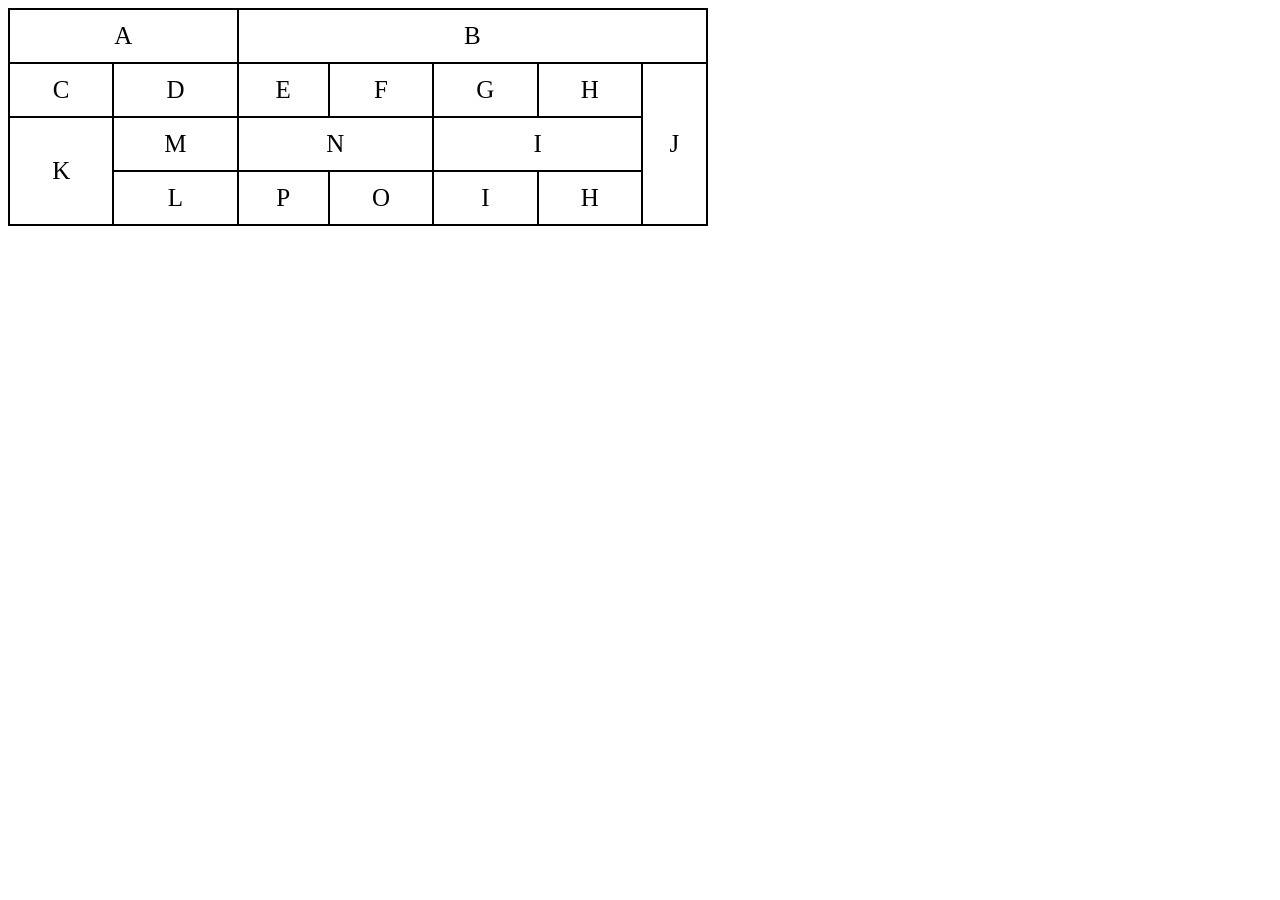
<file: irregular-table.html>
<!DOCTYPE html>
<html>
<head>
    <title>Irregular Table</title>
    <style>
        table{
            border-collapse: collapse;
            width: 700px;
            text-align: center;
        }
        td{
            border: 2px solid black;
            height: 50px;
            font-size: 25px;
        }
    </style>
</head>
<body>

<table>
    
    <tr>
        <td colspan="2">A</td>
        <td colspan="5">B</td>
    </tr>

    
    <tr>
        <td>C</td>
        <td>D</td>
        <td>E</td>
        <td>F</td>
        <td>G</td>
        <td>H</td>
        <td rowspan="3">J</td>
    </tr>

    
    <tr>
        <td rowspan="2">K</td>
        <td>M</td>
        <td colspan="2">N</td>
        <td colspan="2">I</td>
    </tr>

    
    <tr>
        <td>L</td>
        <td>P</td>
        <td>O</td>
        <td>I</td>
        <td>H</td>
    </tr>

</table>

</body>
</html>
</file>
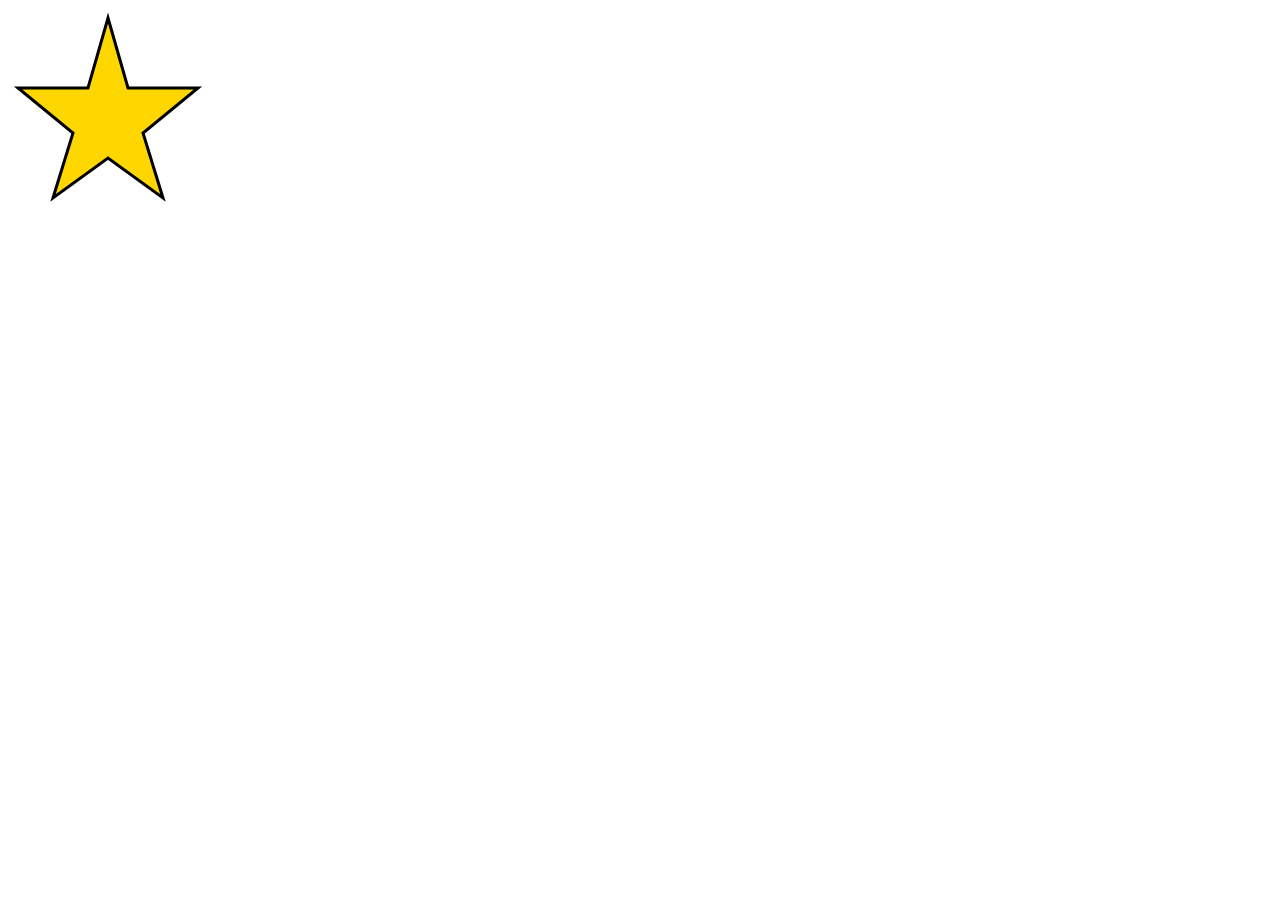
<file: star.html>
<!DOCTYPE html>
<html>
<head>
    <title>SVG Star</title>
</head>
<body>

<svg width="300" height="300">

    <!-- Define Star Shape -->
    <defs>
        <polygon id="star"
            points="100,10 120,80 190,80 135,125
                    155,190 100,150 45,190 65,125
                    10,80 80,80"
            fill="gold"
            stroke="black"
            stroke-width="3"/>
    </defs>

    <!-- Use the Star -->
    <use href="#star"></use>

</svg>

</body>
</html>
</file>
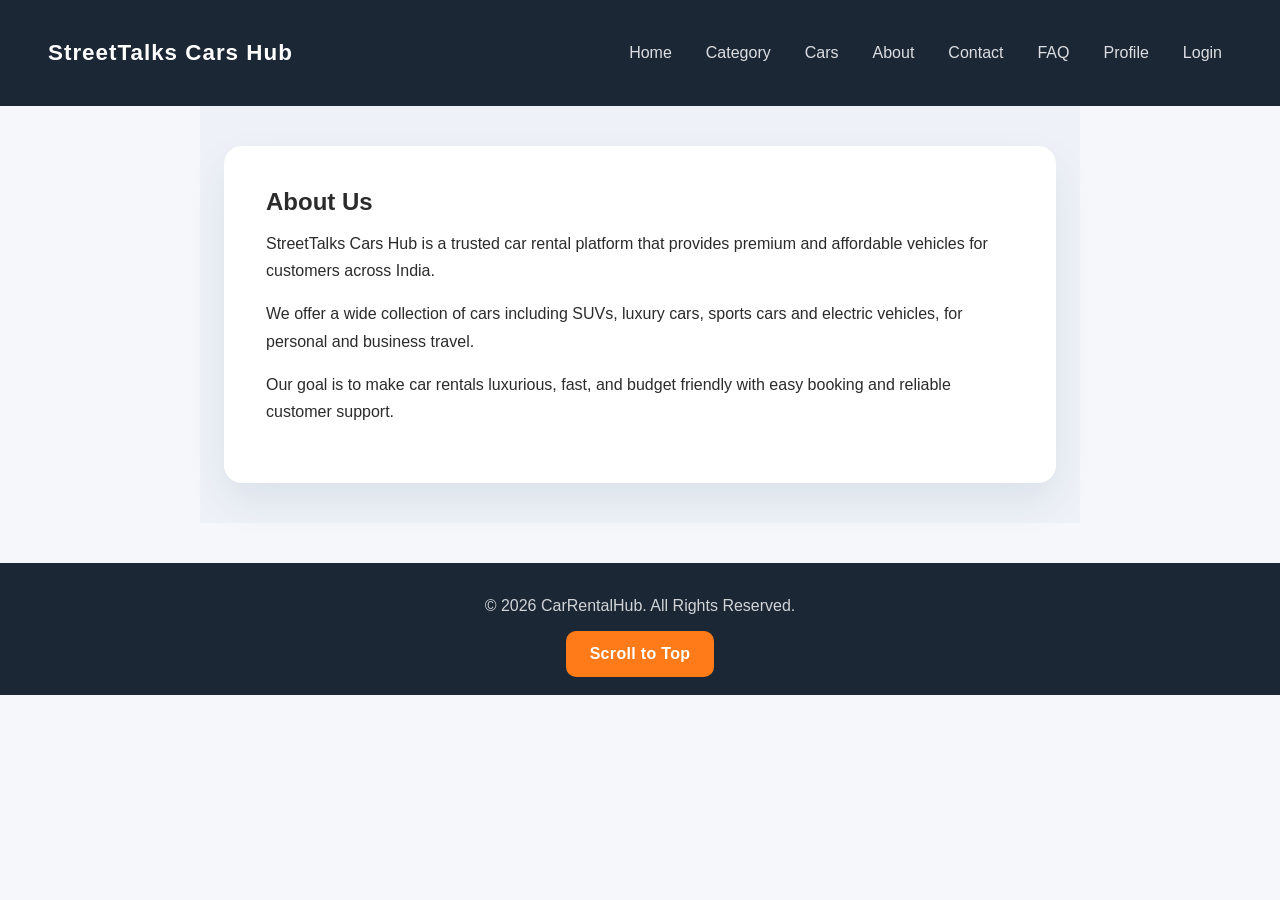
<file: website/about.html>
<!DOCTYPE html>
<html lang="en">

<head>
    <meta charset="UTF-8">
    <meta name="viewport" content="width=device-width, initial-scale=1.0">
    <title>About Us | CarRentalHub</title>
    <link rel="stylesheet" href="style.css">
</head>

<body>

    <header id="header">
    </header>
    <section class="about-section">
        <div class="about-content">
            <h1>About Us</h1>
            <p>
                StreetTalks Cars Hub is a trusted car rental platform that provides premium
                and affordable vehicles for customers across India.
            </p>

            <p>
                We offer a wide collection of cars including SUVs, luxury cars,
                sports cars and electric vehicles, for personal and business travel.
            </p>

            <p>
                Our goal is to make car rentals luxurious, fast, and budget friendly
                with easy booking and reliable customer support.
            </p>
        </div>
    </section>

   <div id="footer"></div>
   <script src="main.js"></script>
</body>

</html>
</file>
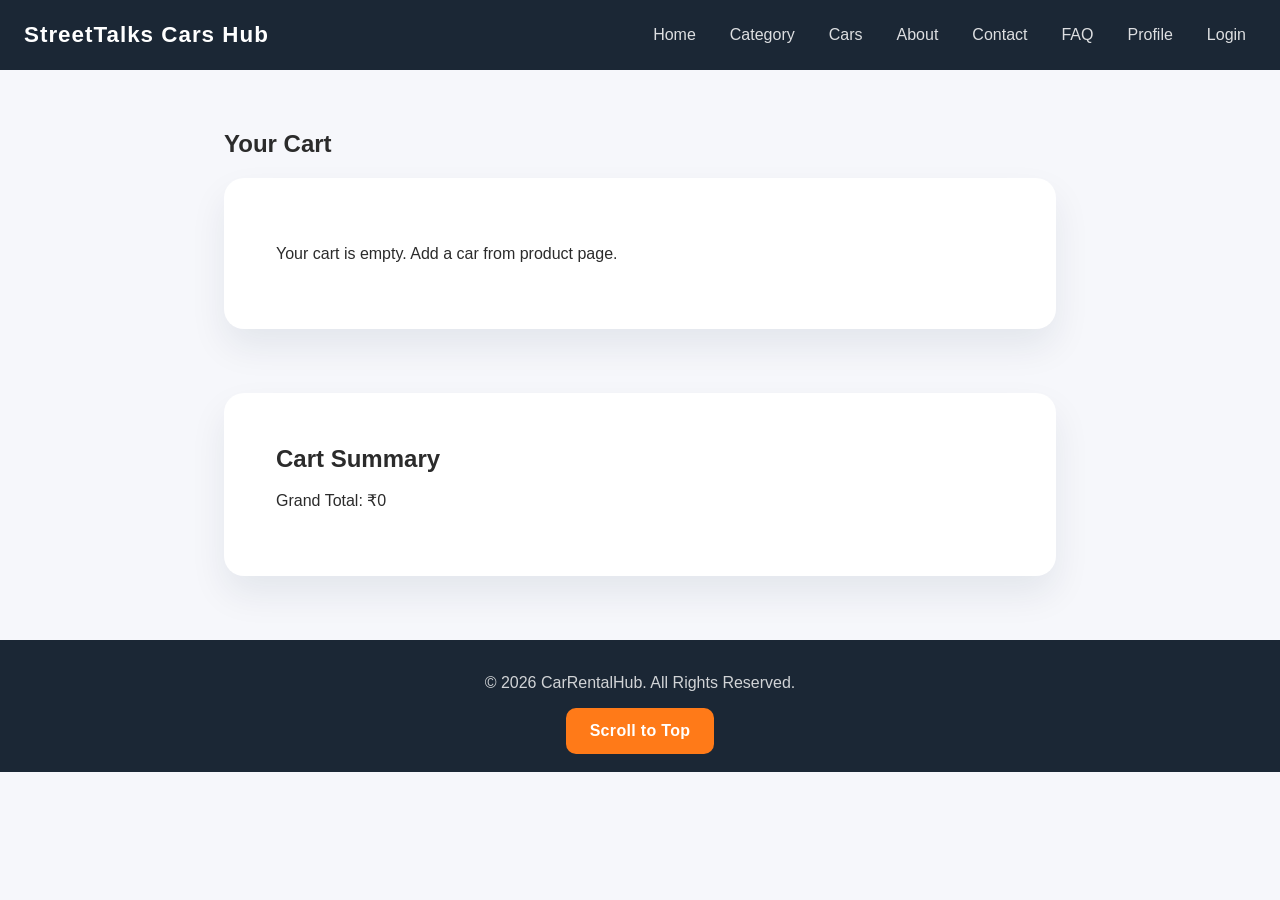
<file: website/cart.html>
<!DOCTYPE html>
<html lang="en">

<head>
    <meta charset="UTF-8">
    <meta name="viewport" content="width=device-width, initial-scale=1.0">
    <title>Cart | CarRentalHub</title>

    <link rel="stylesheet" href="style.css">
</head>

<body>

    <div id="header"></div>
    <section class="cart-section">
        <h1>Your Cart</h1>
        <div id="cart-items"></div>
    </section>

    <section class="cart-section">
        <div class="cart-card">
            <div class="cart-content">
                <h2>Cart Summary</h2>
                <p>Grand Total: <span id="grand-total">₹0</span></p>
            </div>
        </div>
    </section>

    <div id="footer"></div>

    <script>
        var products = {
            'bmw-x5': {
                title: 'BMW X5',
                pricePerDay: 5000
            },
            'audi-a6': {
                title: 'Audi A6',
                pricePerDay: 4500
            },
            'mercedes-c-class': {
                title: 'Mercedes C-Class',
                pricePerDay: 6000
            },
            'lamborghini-huracan': {
                title: 'Lamborghini Huracan',
                pricePerDay: 25000
            },
            'mustang-gt': {
                title: 'Mustang GT',
                pricePerDay: 12000
            },
            'rolls-royce-ghost': {
                title: 'Rolls-Royce Ghost',
                pricePerDay: 45000
            },
            'pagani-huayra': {
                title: 'Pagani Huayra',
                pricePerDay: 55000
            },
            'land-rover-defender': {
                title: 'Land Rover Defender',
                pricePerDay: 4000
            }
        };

        function loadTemplate(url, elementId) {
            var xhr = new XMLHttpRequest();
            xhr.open('GET', url, true);
            xhr.onload = function() {
                if (xhr.status === 200) {
                    document.getElementById(elementId).innerHTML = xhr.responseText;
                }
            };
            xhr.send();
        }

        loadTemplate('header.html', 'header');
        loadTemplate('footer.html', 'footer');

        var cartKey = 'carRentalCart';

        function loadCart() {
            var text = localStorage.getItem(cartKey);
            if (text) {
                return JSON.parse(text);
            }
            return [];
        }

        function saveCart(cart) {
            localStorage.setItem(cartKey, JSON.stringify(cart));
        }

        function formatRupees(value) {
            return '₹' + value;
        }

        function getItemPerDay(entry, product) {
            var perDay = entry.totalPerDay || product.pricePerDay;
            if (entry.totalPerDay) {
                return perDay;
            }
            if (Array.isArray(entry.extras)) {
                for (var k = 0; k < entry.extras.length; k++) {
                    var extra = entry.extras[k];
                    var qty = extra.qty || 1;
                    perDay += extra.subtotal || (extra.price || 0) * qty;
                }
            }
            return perDay;
        }

        function updateTotals() {
            var items = document.querySelectorAll('.cart-item');
            var grandTotal = 0;
            var cart = loadCart();

            for (var i = 0; i < items.length; i++) {
                var item = items[i];
                var price = Number(item.getAttribute('data-price'));
                var id = item.getAttribute('data-id');
                var daysInput = item.querySelector('.day-input');
                var totalElement = item.querySelector('.item-total');
                var days = Number(daysInput.value) || 1;
                if (days < 1) {
                    days = 1;
                    daysInput.value = 1;
                }
                var itemTotal = price * days;
                totalElement.innerText = formatRupees(itemTotal);
                grandTotal += itemTotal;

                for (var j = 0; j < cart.length; j++) {
                    if (cart[j].id === id) {
                        cart[j].days = days;
                        if (!cart[j].totalPerDay) {
                            cart[j].totalPerDay = price;
                        }
                    }
                }
            }

            saveCart(cart);
            document.getElementById('grand-total').innerText = formatRupees(grandTotal);
        }

        function removeCartItem(itemId) {
            var cart = loadCart();
            var newCart = [];
            for (var i = 0; i < cart.length; i++) {
                if (cart[i].id !== itemId) {
                    newCart.push(cart[i]);
                }
            }
            saveCart(newCart);
            renderCart();
        }

        function renderCart() {
            var cartItems = document.getElementById('cart-items');
            var cart = loadCart();

            if (cart.length === 0) {
                cartItems.innerHTML = '<div class="cart-card">\n' +
                    '    <div class="cart-content">\n' +
                    '        <p>Your cart is empty. Add a car from product page.</p>\n' +
                    '    </div>\n' +
                    '</div>';
                document.getElementById('grand-total').innerText = formatRupees(0);
                return;
            }

            var html = '';
            for (var i = 0; i < cart.length; i++) {
                var entry = cart[i];
                var product = products[entry.id];
                if (!product) {
                    continue;
                }
                var itemPrice = getItemPerDay(entry, product);
                var extrasHtml = '';
                if (Array.isArray(entry.extras) && entry.extras.length) {
                    extrasHtml += '<div class="extras"><strong>Extras:</strong><ul>';
                    for (var k = 0; k < entry.extras.length; k++) {
                        var extra = entry.extras[k];
                        var extraQty = extra.qty || 1;
                        var extraSubtotal = extra.subtotal || (extra.price * extraQty);
                        extrasHtml += '<li>' + extra.name + ' x ' + extraQty + ' (' + formatRupees(extraSubtotal) + ' / day)</li>';
                    }
                    extrasHtml += '</ul></div>';
                }
                html += '<div class="cart-card">\n' +
                    '    <div class="cart-content cart-item" data-id="' + entry.id + '" data-price="' + itemPrice + '">\n' +
                    '        <h2>' + product.title + '</h2>\n' +
                    '        <p>Rental Price: ' + formatRupees(product.pricePerDay) + ' / day</p>\n' +
                    extrasHtml +
                    '        <label>\n' +
                    '            Total Days:\n' +
                    '            <input type="number" class="day-input" min="1" value="' + (entry.days || 1) + '">\n' +
                    '        </label>\n' +
                    '        <p>Total Amount: <span class="item-total">' + formatRupees(itemPrice * (entry.days || 1)) + '</span></p>\n' +
                    '        <button type="button" class="remove-item btn">Remove</button>\n' +
                    '        <a href="payment.html" class="btn">Proceed To Payment</a>\n' +
                    '    </div>\n' +
                    '</div>';
            }
            cartItems.innerHTML = html;

            var inputs = document.querySelectorAll('.day-input');
            for (var i = 0; i < inputs.length; i++) {
                inputs[i].oninput = updateTotals;
            }

            var removes = document.querySelectorAll('.remove-item');
            for (var i = 0; i < removes.length; i++) {
                removes[i].onclick = function() {
                    var card = this.parentNode;
                    var id = card.getAttribute('data-id');
                    removeCartItem(id);
                };
            }

            updateTotals();
        }

        renderCart();
    </script>

</body>

</html>
</file>
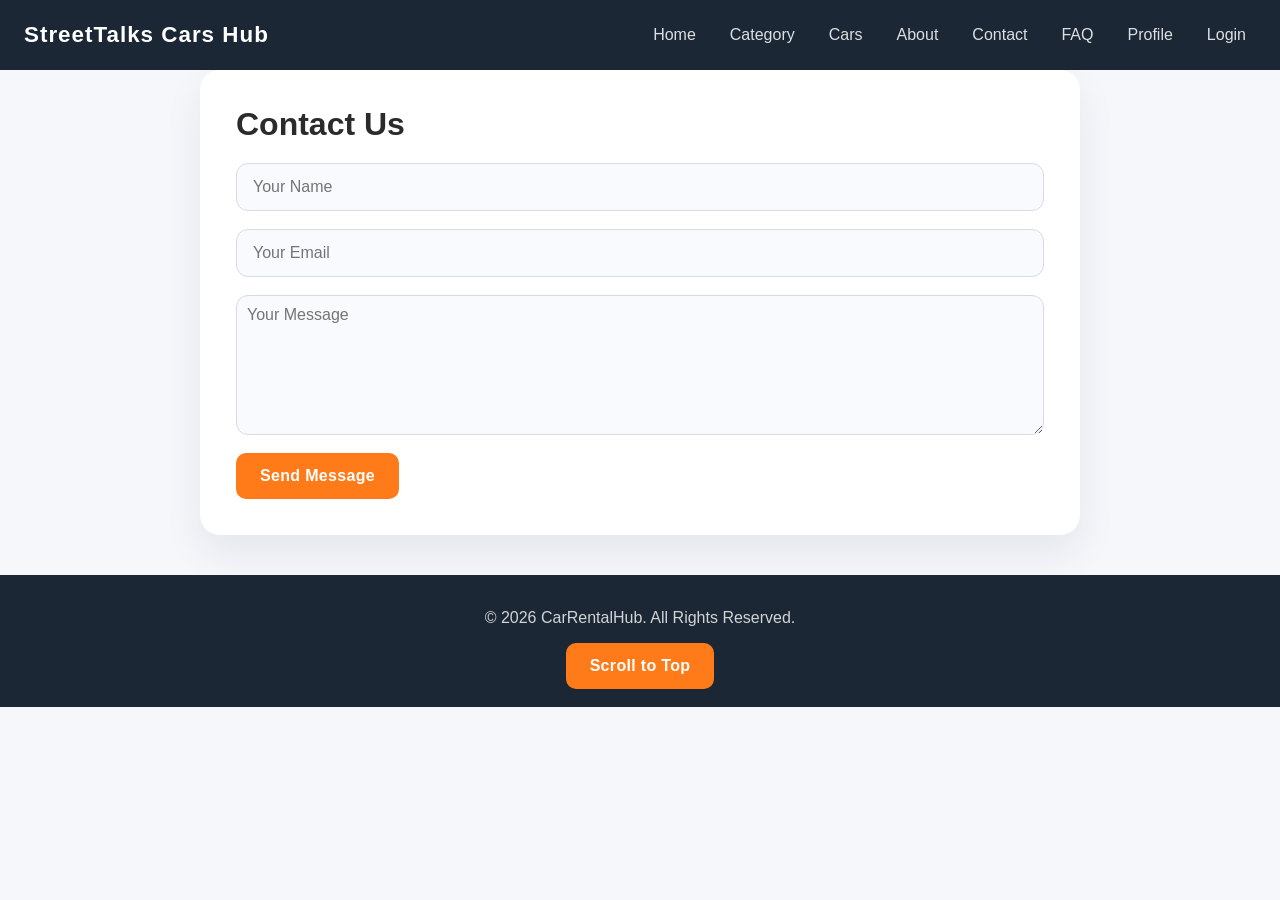
<file: website/contact.html>
<!DOCTYPE html>
<html lang="en">
<head>
    <meta charset="UTF-8">
    <meta name="viewport" content="width=device-width, initial-scale=1.0">
    <title>Contact</title>
    <link rel="stylesheet" href="style.css">
</head>
<body>

<div id="header"></div>

<section class="form-box">

    <h2>Contact Us</h2>

    <form>
        <input type="text" placeholder="Your Name">
        <input type="email" placeholder="Your Email">
        <textarea placeholder="Your Message" style="width:100%; height:120px; padding:10px;"></textarea>
        <button>
            Send Message
        </button>
        
    </form>

</section>

<div id="footer"></div>
<script src="main.js"></script>
</body>
</html>
</file>
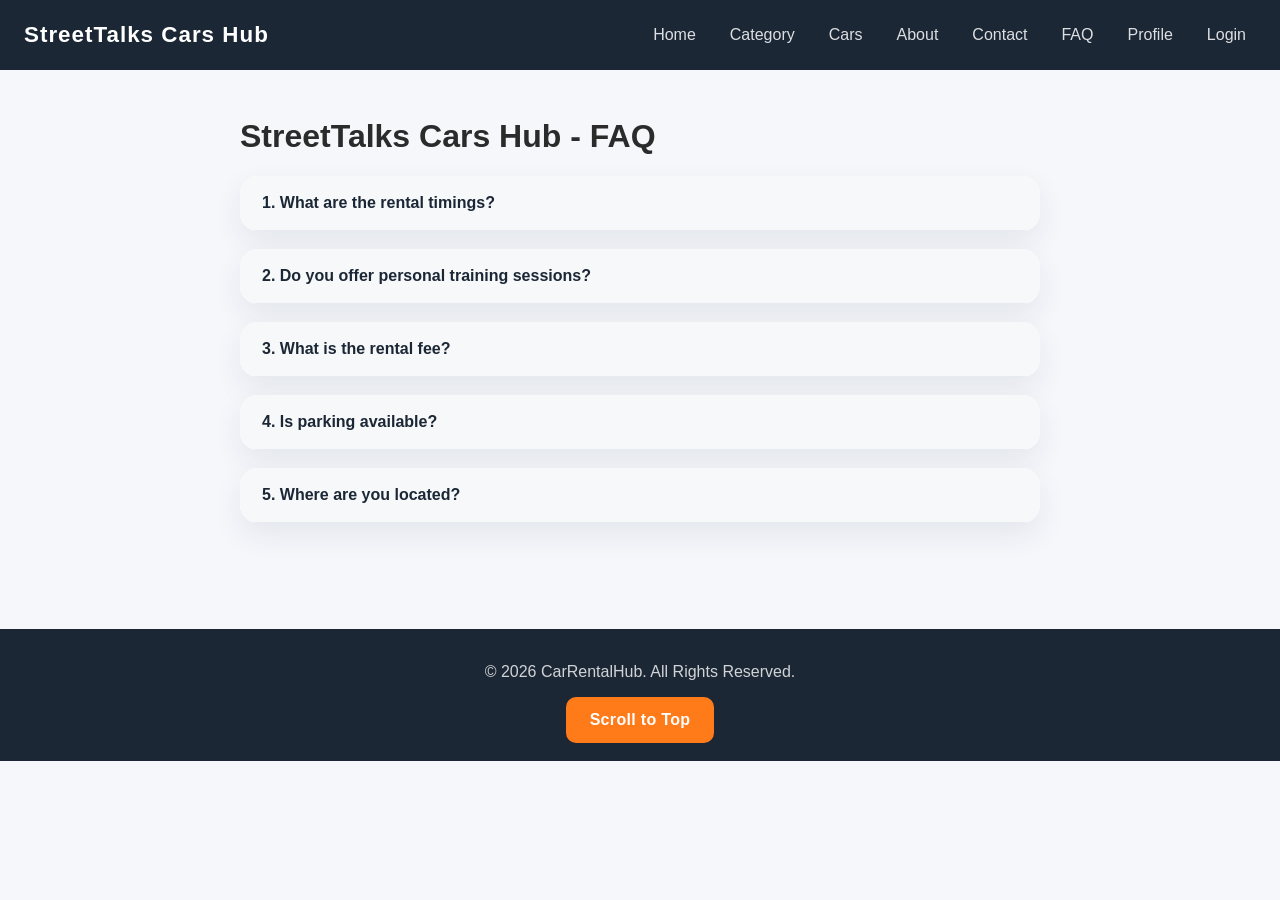
<file: website/faq.html>
<!DOCTYPE html>
<html lang="en">

<head>
    <meta charset="UTF-8">
    <meta name="viewport" content="width=device-width, initial-scale=1.0">
    <title>Faq's</title>
    <link rel="stylesheet" href="style.css">
</head>

<body>

    <div id="header">
    </div>
        <div class="faq-container">
            <h1>StreetTalks Cars Hub - FAQ</h1>

            <div class="faq">
                <div class="question" onclick="toggleAnswer(0)">
                    1. What are the rental timings?
                </div>
                <div class="answer">
                    StreetTalks Cars Hub is open from 9:00 AM to 9:00 PM every day.
                </div>
            </div>

            <div class="faq">
                <div class="question" onclick="toggleAnswer(1)">
                    2. Do you offer personal training sessions?
                </div>
                <div class="answer">
                    Yes, professional personal trainers are available for all members.
                </div>
            </div>

            <div class="faq">
                <div class="question" onclick="toggleAnswer(2)">
                    3. What is the rental fee?
                </div>
                <div class="answer">
                    Rental plans start from Minimum ₹4000 per day.
                </div>
            </div>

            <div class="faq">
                <div class="question" onclick="toggleAnswer(3)">
                    4. Is parking available?
                </div>
                <div class="answer">
                    Yes, free parking is available for all car rental customers.
                </div>
            </div>

            <div class="faq">
                <div class="question" onclick="toggleAnswer(4)">
                    5. Where are you located?
                </div>
                <div class="answer">
                    StreetTalks Cars Hub is located at 123 Main Street, SBR Road, Ahmedabad.
                </div>
            </div>

        </div>
        <div id="footer">
        </div>

        <script src="main.js"></script>
        <script>
            function toggleAnswer(index) {
                const faqItems = document.getElementsByClassName('faq');
                const item = faqItems[index];
                if (!item) return;
                item.classList.toggle('active');
            }
        </script>

</body>

</html>
</file>
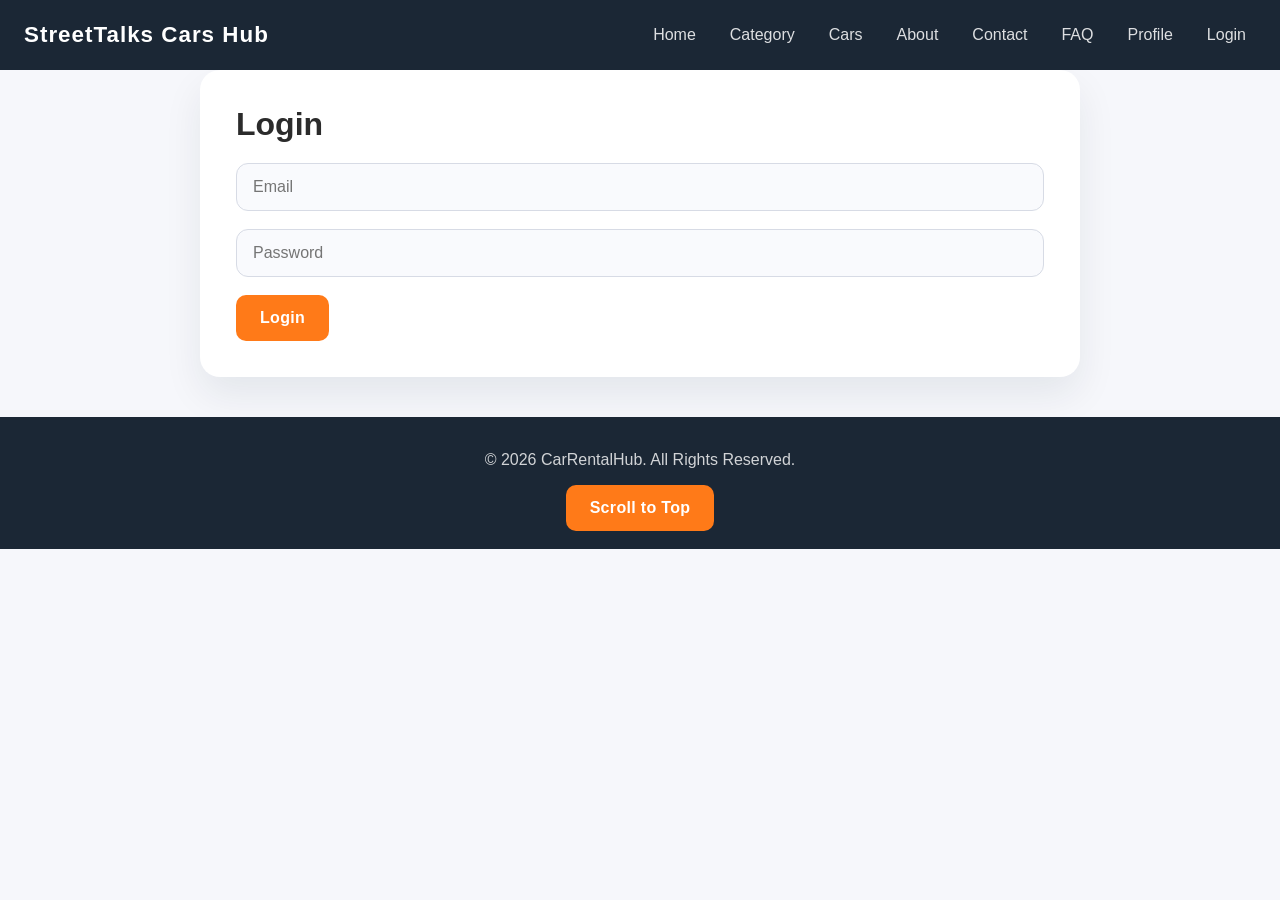
<file: website/login.html>
<!DOCTYPE html>
<html>
<head>
    <title>Login</title>
    <link rel="stylesheet" href="style.css">
</head>

<body>
    <div id="header"></div>
<div class="form-box">

    <h2>Login</h2>
    
    <form>
        <input type="email" placeholder="Email" required>
        <input type="password" placeholder="Password" required>
        <button><a href="./index.html">Login</a></button>
    </form>

</div>
<div id="footer"></div>
<script src="main.js"></script>

</body>
</html>
</file>
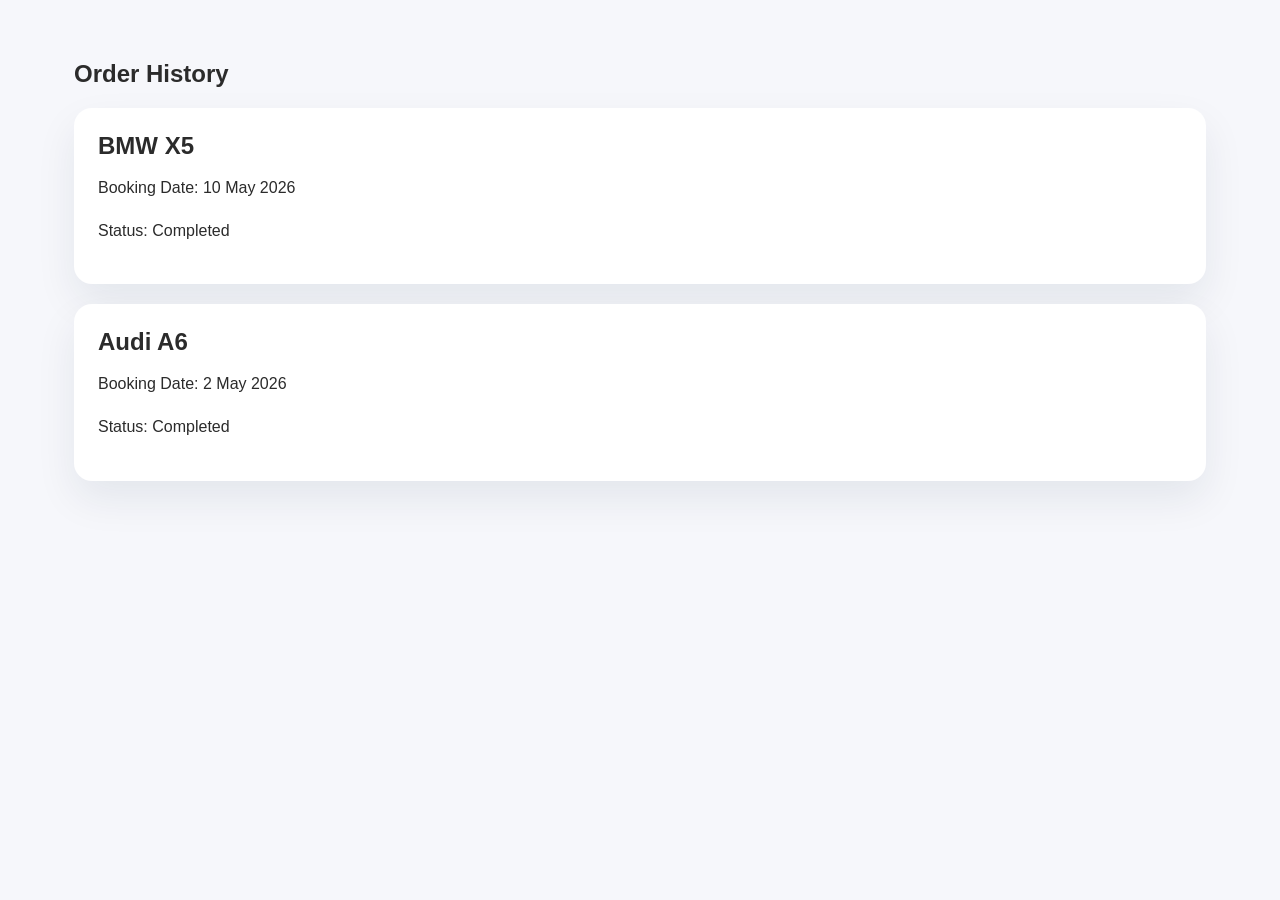
<file: website/order-history.html>
<!DOCTYPE html>
<html lang="en">

<head>
    <meta charset="UTF-8">
    <meta name="viewport" content="width=device-width, initial-scale=1.0">
    <title>Order History</title>

    <link rel="stylesheet" href="style.css">
</head>

<body>
    
<div id="header"></div>
<section class="container">

    <h1>Order History</h1>
    <div class="card" style="margin-top:20px;">

        <div class="card-content">
            <h2>BMW X5</h2>
            <p>Booking Date: 10 May 2026</p>
            <p>Status: Completed</p>
        </div>

    </div>

    <div class="card" style="margin-top:20px;">

        <div class="card-content">
            <h2>Audi A6</h2>
            <p>Booking Date: 2 May 2026</p>
            <p>Status: Completed</p>
        </div>
    </div>

</section>
<div id="footer"></div>

</body>
</html>
</file>
<file: website/style.css>
* {
    box-sizing: border-box;
}

html,
body {

    margin: 0%;
    padding: 0;
    font-family: 'Segoe UI', Tahoma, Geneva, Verdana, sans-serif;
    background: #f6f7fb;
    color: #2b2b2b;
    scroll-behavior: smooth;
}

a {
    color: inherit;
    text-decoration: none;
}

img {
    max-width: 100%;
    display: block;
}

button,
input,
textarea {
    font: inherit;
}

button {
    cursor: pointer;
}

.faq-container {
    max-width: 840px;
    margin: 48px auto;
    padding: 0 20px 40px;
}

.faq {
    background: #ffffff;
    border-radius: 18px;
    box-shadow: 0 12px 30px rgba(19, 44, 70, 0.08);
    margin: 18px 0;
    overflow: hidden;
    transition: transform 0.2s ease, box-shadow 0.2s ease;
}

.faq:hover {
    transform: translateY(-2px);
}

.question {
    padding: 18px 22px;
    font-size: 1rem;
    font-weight: 700;
    color: #1b2735;
    background: #f7f8fa;
    border-bottom: 1px solid #e7eaf1;
    cursor: pointer;
    transition: background 0.2s ease, color 0.2s ease;
}

.question:hover {
    background: #fff4eb;
}

.faq.active .question {
    background: #ff7a18;
    color: #ffffff;
}

.answer {
    display: none;
    padding: 18px 22px 24px;
    line-height: 1.75;
    color: #4a5368;
    background: #ffffff;
}

.faq.active .answer {
    display: block;
}

header,
footer,
#header,
#footer {
    width: 100%;
}

header {
    background: #1b2735;
    color: #ffffff;
    padding: 18px 24px;
    display: flex;
    align-items: center;
    justify-content: space-between;
    flex-wrap: wrap;
}

header .logo a,
.logo a {
    font-size: 1.4rem;
    font-weight: 700;
    letter-spacing: 1px;
    color: #ffffff;
}

header nav,
.navbar {
    display: flex;
    flex-wrap: wrap;
    gap: 14px;
}

header nav a,
.navbar a {
    color: rgba(255, 255, 255, 0.85);
    padding: 8px 10px;
    border-radius: 6px;
    transition: background 0.2s ease, color 0.2s ease;
}

header nav a:hover,
.navbar a:hover,
header nav a.active,
.navbar a.active {
    background: #fff;
    color: #1b2735;
}

footer {
    background: #1b2735;
    color: rgba(255, 255, 255, 0.8);
    text-align: center;
    padding: 18px 24px;
    margin-top: 40px;
}

.hero {
    min-height: 66vh;
    background: linear-gradient(135deg, #192038 0%, #2d445b 100%);
    display: flex;
    align-items: center;
    justify-content: center;
    text-align: center;
    padding: 80px 24px;
    color: #ffffff;
}

.hero h1 {
    margin: 0 0 16px;
    font-size: clamp(2.6rem, 5vw, 4rem);
    line-height: 1.05;
}

.hero p {
    margin: 0 0 26px;
    font-size: 1.1rem;
    color: rgba(255, 255, 255, 0.88);
}

.container {
    max-width: 1180px;
    margin: 0 auto;
    padding: 40px 24px;
}

section {
    padding: 40px 24px;
}

.card-grid {
    display: grid;
    grid-template-columns: repeat(auto-fit, minmax(260px, 1fr));
    gap: 22px;
}

.card,
.cart-card,
.about-content {
    background: #ffffff;
    border-radius: 18px;
    box-shadow: 0 18px 40px rgba(19, 44, 70, 0.08);
    overflow: hidden;
}

.card {
    display: flex;
    flex-direction: column;
}

.card img {
    width: 100%;
    height: auto;
    object-fit: cover;
}

.card-content,
.cart-content,
.about-content {
    padding: 24px;
}

.card-content h2,
.card-content h3,
.card-content h1,
.about-content h1,
.cart-content h2 {
    margin: 0 0 14px;
}

.card-content p,
.cart-content p,
.about-content p,
.hero p {
    margin: 0 0 16px;
    line-height: 1.7;
}

.btn,
button {
    display: inline-block;
    padding: 14px 24px;
    background: #ff7a18;
    color: #ffffff;
    border: none;
    border-radius: 10px;
    font-weight: 700;
    letter-spacing: 0.02em;
    transition: transform 0.2s ease, background 0.2s ease;
}

.btn:hover,
button:hover {
    background: #ff8d32;
    transform: translateY(-1px);
}

button {
    border: none;
}

.form-box,
.cart-section,
.about-section {
    max-width: 880px;
    margin: 0 auto;
    padding: 40px 24px;
}

.form-box {
    background: #ffffff;
    border-radius: 20px;
    box-shadow: 0 18px 38px rgba(18, 35, 56, 0.08);
    padding: 36px;
}

.form-box h2 {
    margin: 0 0 20px;
    font-size: 2rem;
}

.form-box form {
    display: grid;
    gap: 18px;
}

.form-box input,
.form-box textarea {
    width: 100%;
    padding: 14px 16px;
    border: 1px solid #d7dbe5;
    border-radius: 12px;
    background: #f9fafd;
    color: #2b2b2b;
}

.form-box textarea {
    min-height: 140px;
    resize: vertical;
}

.form-box button {
    width: fit-content;
}

.cart-section {
    padding-bottom: 24px;
}

.cart-card {
    background: #ffffff;
    border-radius: 20px;
    box-shadow: 0 18px 36px rgba(17, 36, 62, 0.08);
    padding: 28px;
}

.cart-content p {
    margin: 10px 0;
}

.about-section {
    background: #eef2f8;
}

.about-content {
    padding: 42px;
}

@media (max-width: 768px) {
    header {
        justify-content: center;
        text-align: center;
    }

    header nav {
        justify-content: center;
    }

    .hero {
        padding: 60px 18px;
    }

    .container,
    .form-box,
    .about-section,
    .cart-section {
        padding: 24px 18px;
    }
}
</file>
